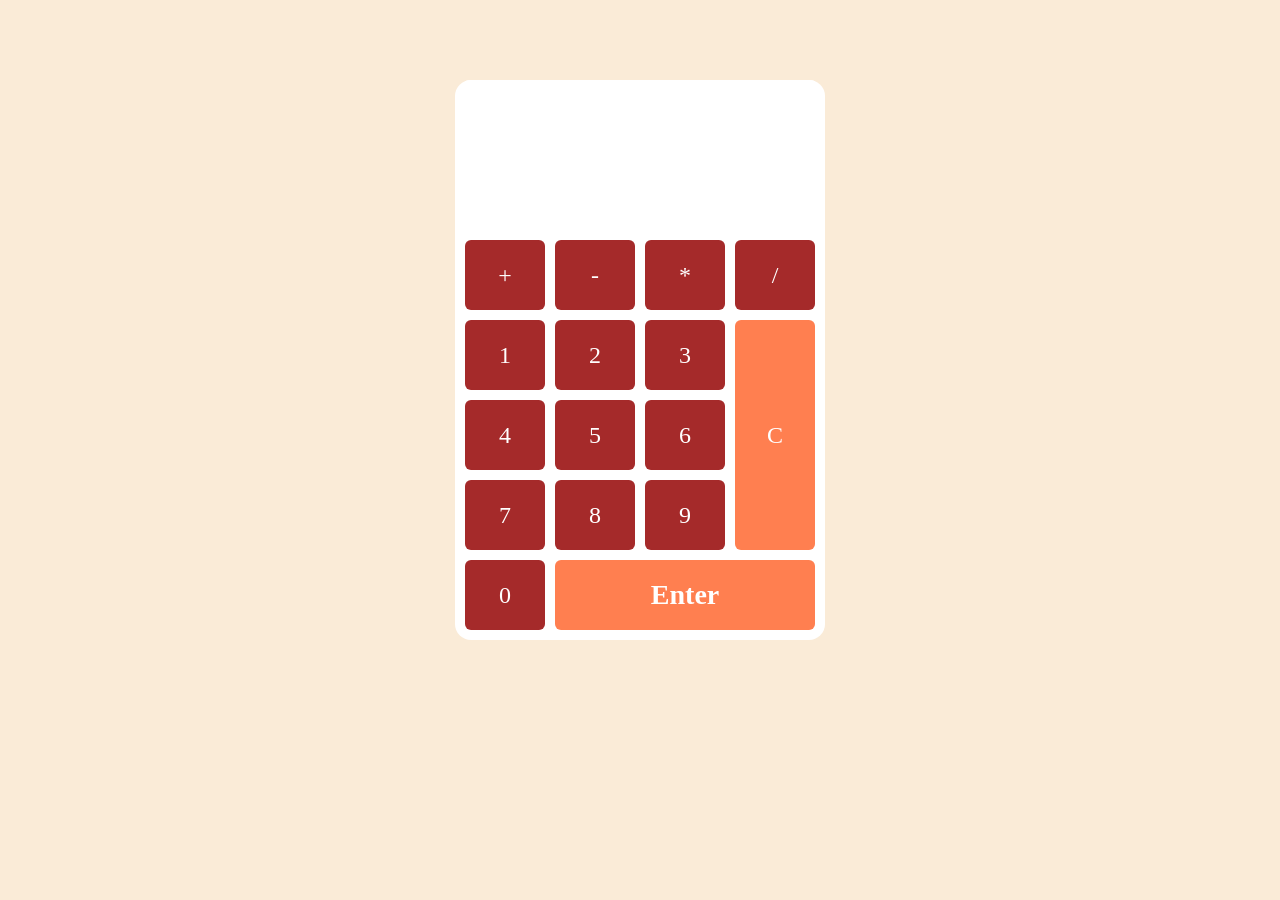
<file: index.html>
<!DOCTYPE html>
<html lang="en">
<head>
    <meta charset="UTF-8">
    <meta name="viewport" content="width=device-width, initial-scale=1.0">
    <link rel="stylesheet" href="style.css">
    <title>Calculadora</title>
</head>
<body>


    <div id="container">
        <input type="text" id="resp">
        <div class="botao" onclick="concatenar(1)">1</div>
        <div class="botao" onclick="concatenar(2)">2</div>
        <div class="botao" onclick="concatenar(3)">3</div>
        <div class="botao" onclick="concatenar(4)">4</div>
        <div class="botao" onclick="concatenar(5)">5</div>
        <div class="botao" onclick="concatenar(6)">6</div>
        <div class="botao" onclick="concatenar(7)">7</div>
        <div class="botao" onclick="concatenar(8)">8</div>
        <div class="botao" onclick="concatenar(9)">9</div>
        <div class="botao" onclick="concatenar(0)">0</div>
        <div class="botao-calc" onclick="calc()"><h3>Enter</h3></div>
        <div class="botao-c" onclick="apagar()">C</div>
        <div class="botao-op" onclick="op(1)">+</div>
        <div class="botao-op" onclick="op(2)">-</div>
        <div class="botao-op" onclick="op(3)">*</div>
        <div class="botao-op" onclick="op(4)">/</div>
    </div>
    <script src="script.js"></script>
</body>
</html>
</file>
<file: style.css>
*{
    margin: 0;
    padding: 0;
    font-family: 'Times New Roman', Times, serif;
    overflow: hidden;

}

body{
    background-color: antiquewhite;
    font-size: 1.5em;
}

#container{
    border-radius: 16px;
    margin: 0 auto;
    background-color: white;
    margin-top: 80px;
    width: 350px;
    height: 550px;
    display: grid;
    grid-template-columns: repeat(4, 80px);
    grid-template-rows: repeat(7,70px);
    justify-content: space-around;
    align-content: end;
    flex-wrap: wrap;
    gap: 10px;
    padding: 0 10px 10px 10px;
}

.botao{
    border-radius: 6px;
    background-color: brown;
    display: flex;
    align-items: center;
    justify-content: center;
    color: white;
}
.botao:hover{
    background-color: rgb(116, 19, 19);
}

.botao-calc{
    border-radius: 6px;
    background-color: coral;
    display: flex;
    color: white;
    align-items: center;
    justify-content: center;
    grid-column: 2/5;
}
.botao-calc:hover{
    background-color: rgb(182, 82, 46);
}

.botao-c{
    border-radius: 6px;
    background-color: coral;
    display: flex;
    color: white;
    align-items: center;
    justify-content: center;
    grid-row: 4/7;
    grid-column: 4/5;
}
.botao-c:hover{
    background-color: rgb(182, 82, 46);
}

.botao-op{
    border-radius: 6px;
    background-color: brown;
    display: flex;
    align-items: center;
    justify-content: center;
    color: white;
    order: -1;
}
.botao-op:hover{
    background-color: rgb(116, 19, 19);
}

#resp{
    display: flex;
    flex-wrap: wrap;
    font-size: 1.8em;
    border: none;
    order: -2;
    grid-row: 1/3;
    grid-column: 1/5;
    text-align: center;
}
</file>
